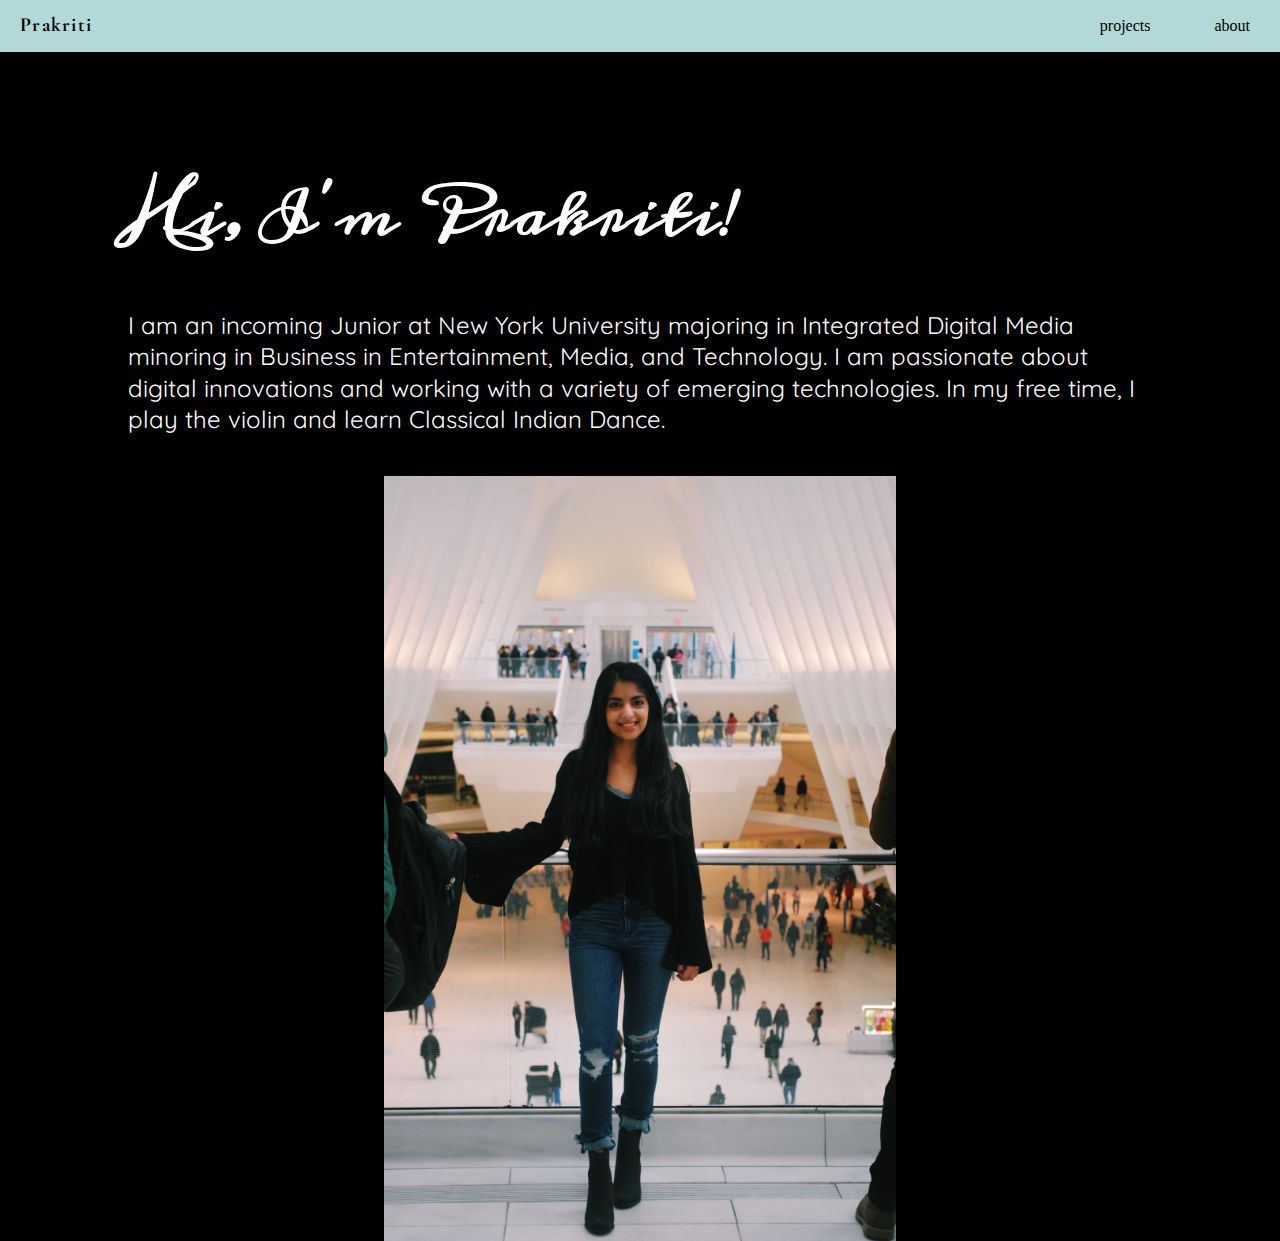
<file: aboutme.html>
!DOCTYPE html> 
<html> 

<head> 
    <meta charset="UTF-8">
        <meta name="viewport" content="width=device-width, initial-scale=1.0">
        
        <meta http-equiv="X-UA-Compatible" content="ie=edge">
        
    <title> Prakriti Joshi</title>
    <link rel="stylesheet" type="text/css" href="aboutstyle.css">
    
  </head>


      <link href="https://fonts.googleapis.com/css?family=Cormorant+SC:700|Quicksand|Roboto|Satisfy|Vidaloka" rel="stylesheet">
      <link href="https://fonts.googleapis.com/css?family=Dancing+Script" rel="stylesheet">
      <link href="https://fonts.googleapis.com/css?family=Meddon" rel="stylesheet">
      <link href="https://fonts.googleapis.com/css?family=Cormorant+Garamond" rel="stylesheet">


      <body>
            <header class="clearfix">
                  <nav>
                  <h2><a href="index.html">Prakriti</a></h2>
                        <ul>
                              <li><a href="projects.html">projects</a></li>
                              <li><a href="aboutme.html">about</a></li>
                              
                        </ul>
                  </nav>
            </header>

           
     <h3>Hi, I'm Prakriti!</h3>

      <p> I am an incoming Junior at New York University majoring in Integrated Digital Media minoring in Business in Entertainment, Media, and Technology. 
      I am passionate about digital innovations and working with a variety of emerging technologies. 
      In my free time, I play the violin and learn Classical Indian Dance. 
     </p>

 <img src="priti3.JPG">

 


</body>


</html>
</file>
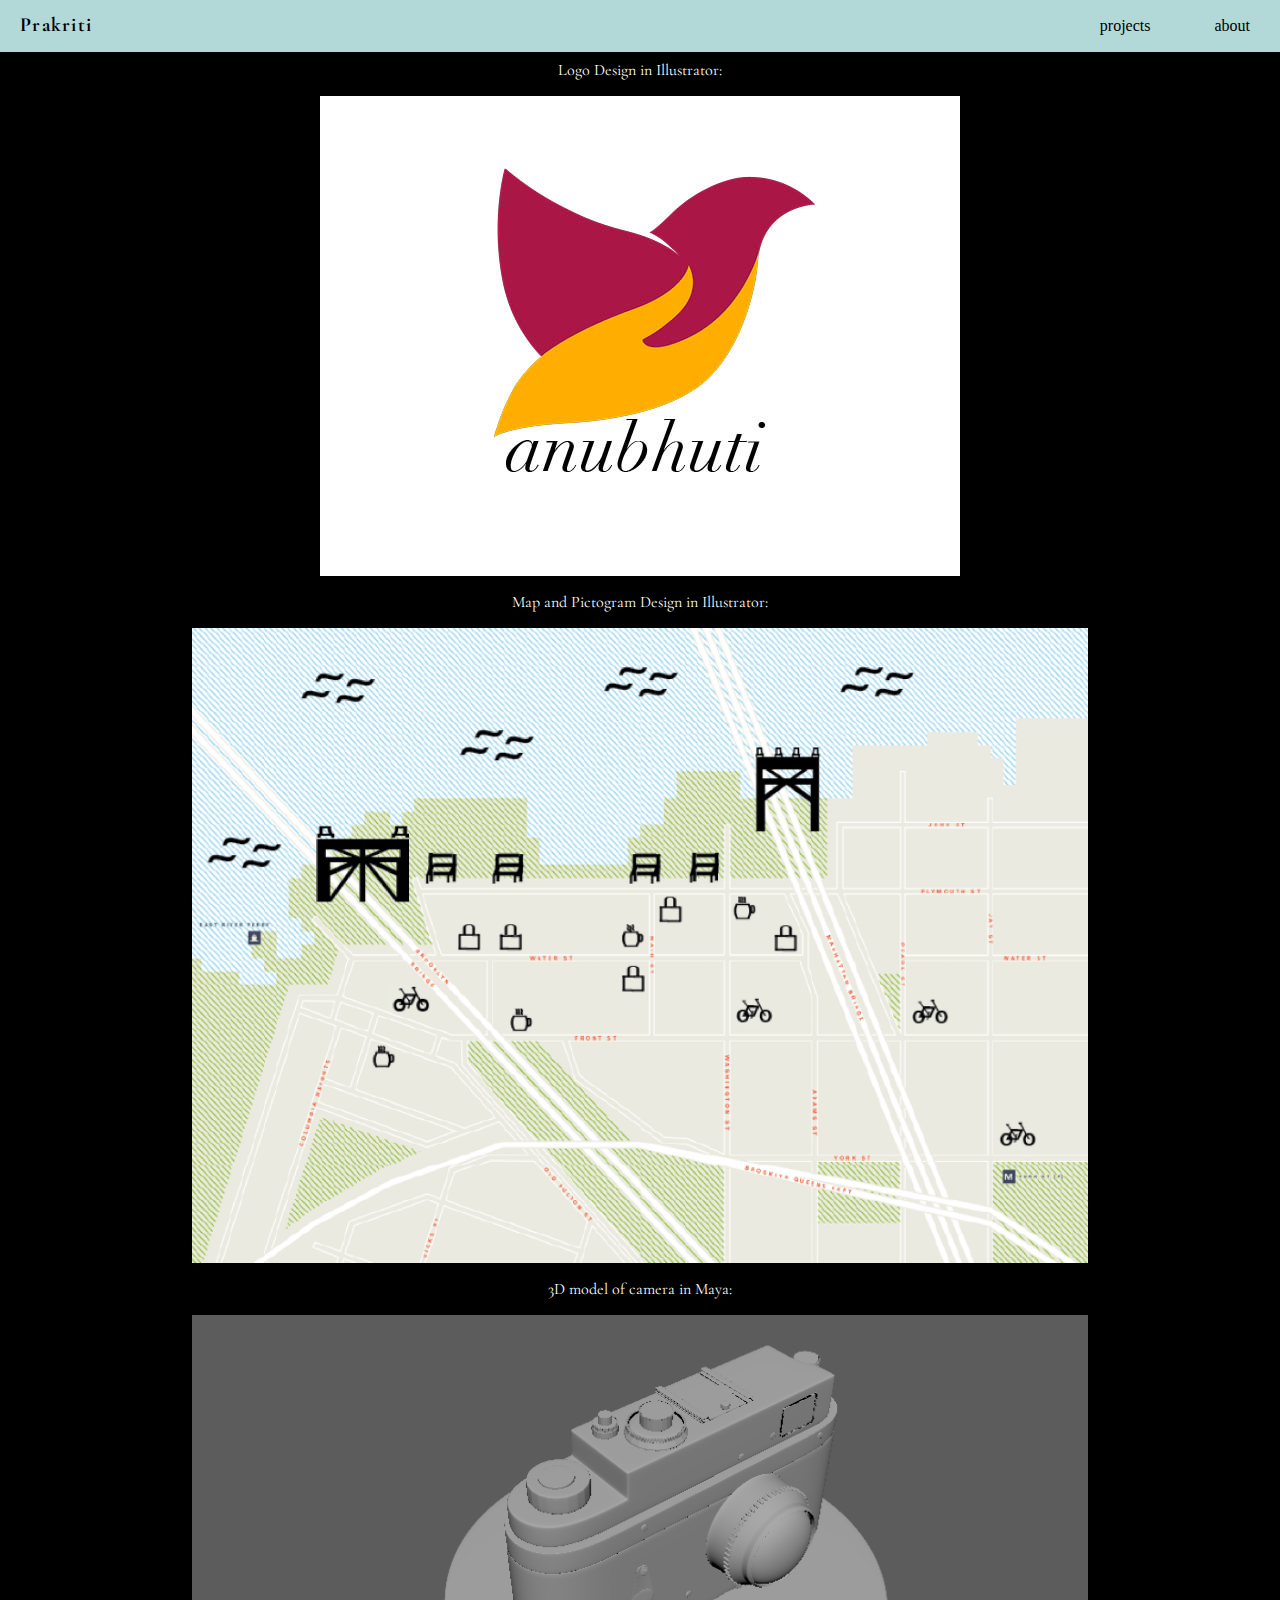
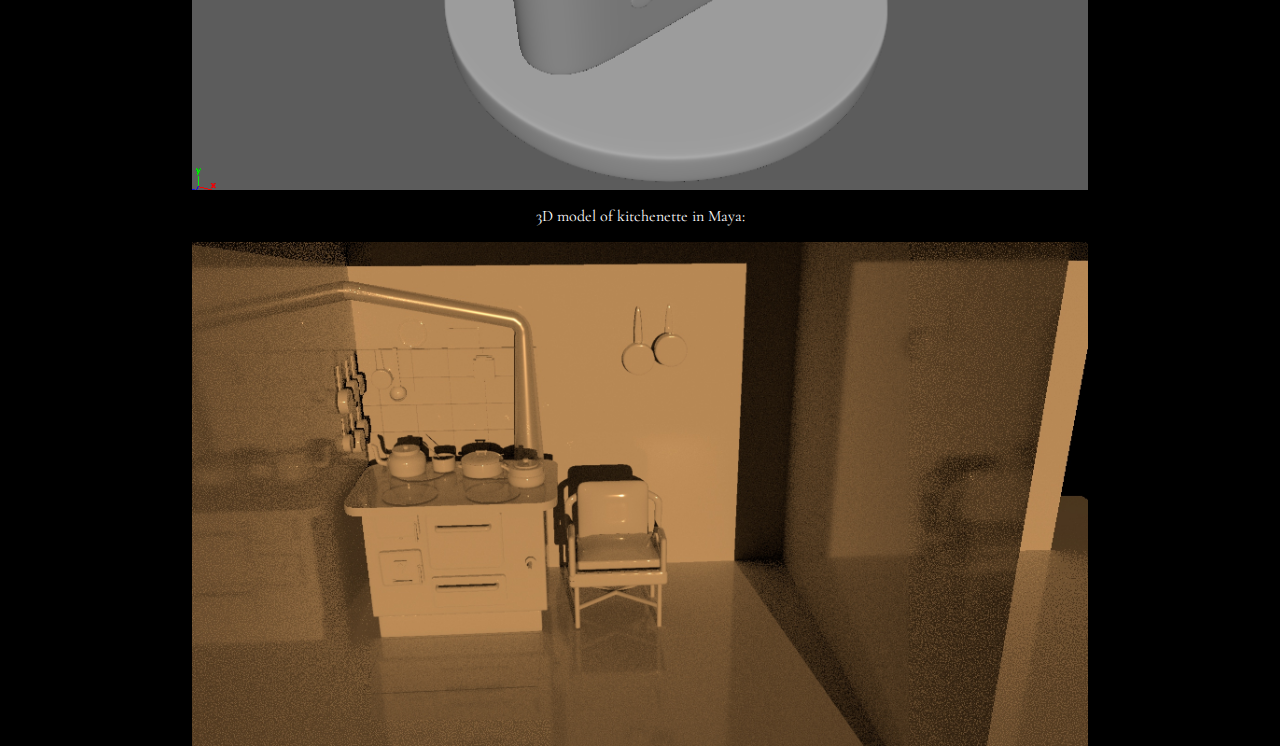
<file: other.html>
<!DOCTYPE html> 
<html> 

<head> 
 		<meta charset="UTF-8">
      	<meta name="viewport" content="width=device-width, initial-scale=1.0">
      	
      	<meta http-equiv="X-UA-Compatible" content="ie=edge">
      	
 		<title> Prakriti Joshi</title>
 		<link rel="stylesheet" type="text/css" href="otherstyle.css">
 		
 	</head>


      <link href="https://fonts.googleapis.com/css?family=Cormorant+SC:700|Quicksand|Roboto|Satisfy|Vidaloka" rel="stylesheet">
      <link href="https://fonts.googleapis.com/css?family=Dancing+Script" rel="stylesheet">
      <link href="https://fonts.googleapis.com/css?family=Meddon" rel="stylesheet">
      <link href="https://fonts.googleapis.com/css?family=Cormorant+Garamond" rel="stylesheet">


      <body>
            <header class="clearfix">
                  <nav>
                  <h2><a href="index.html">Prakriti</a></h2>
                        <ul>
                              <li><a href="projects.html">projects</a></li>
                              <li><a href="aboutme.html">about</a></li>
                              
                        </ul>
                  </nav>
            </header>
            <p>Logo Design in Illustrator: </p>
            <img src="logo1.jpg">
            <p>Map and Pictogram Design in Illustrator: </p>
            <img src="finalmap.png" >
            <p>3D model of camera in Maya: </p>
            <img src="camera1.png" >
            <p>3D model of kitchenette in Maya:</p>
            <img src="kitchen.jpeg" >
            <p></p>



      </body>
      </html>
</file>
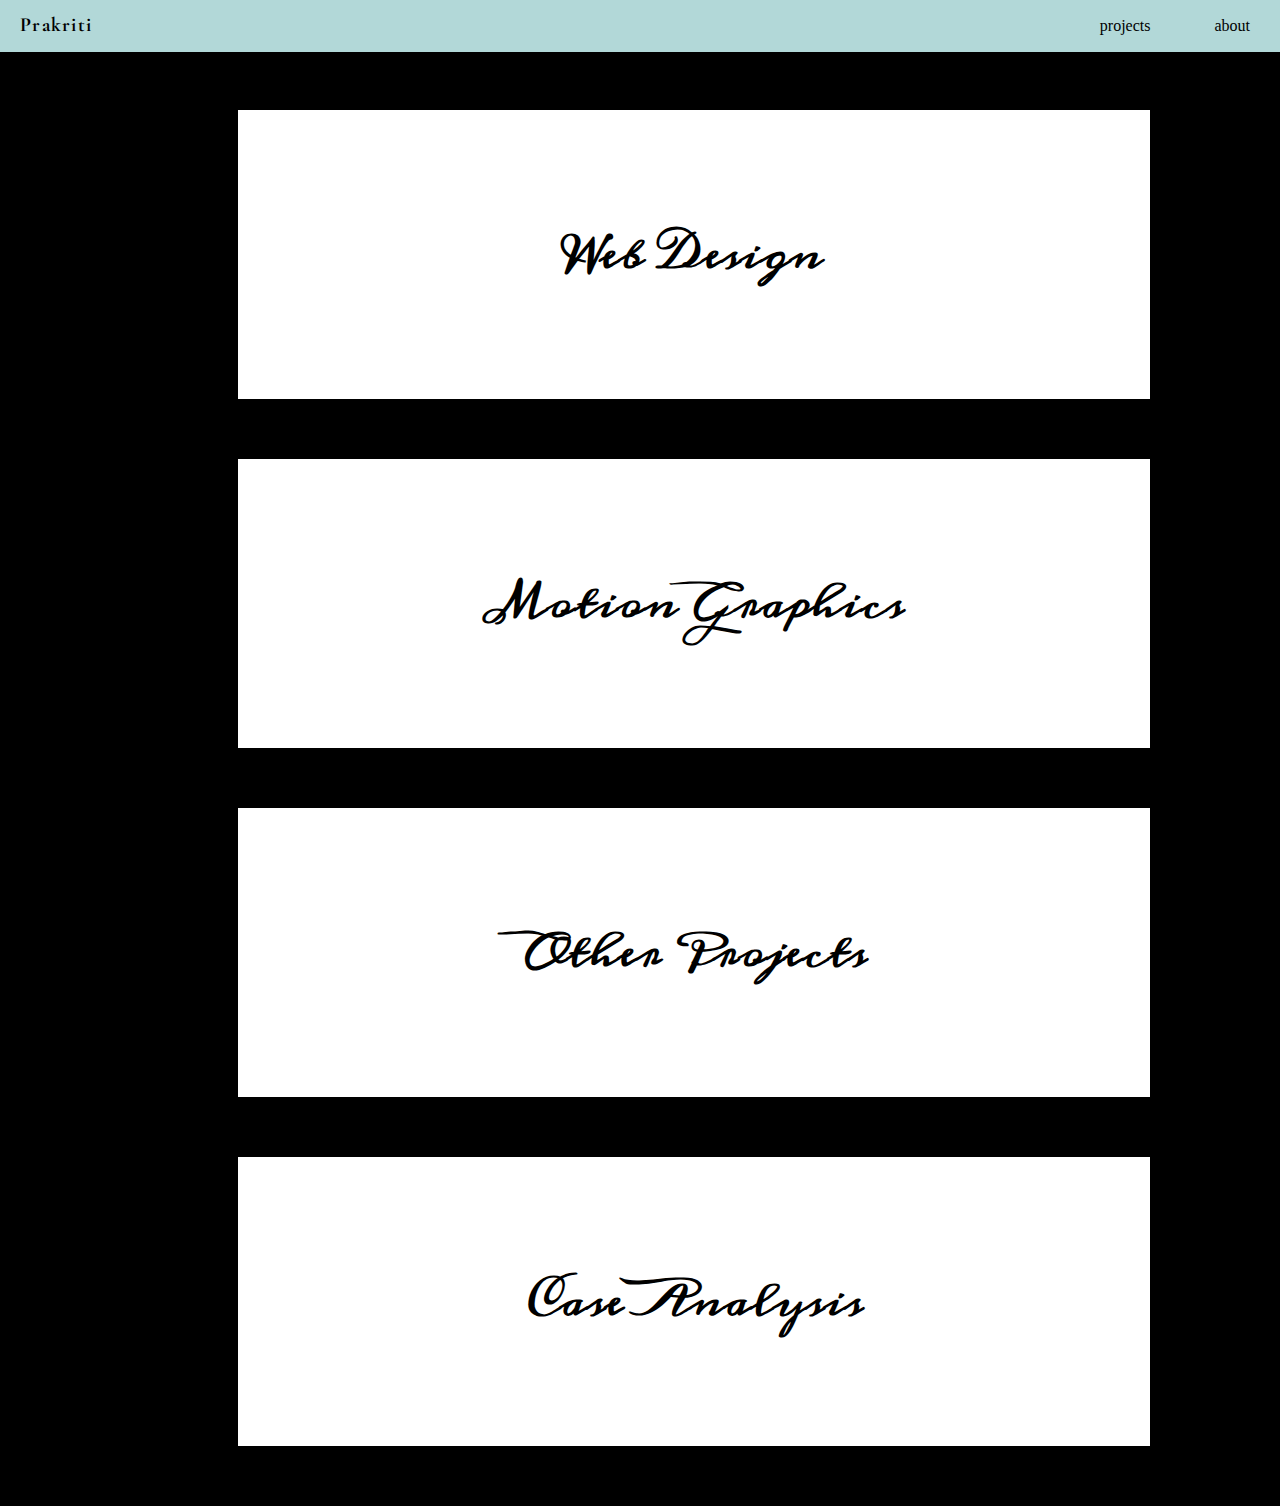
<file: projects.html>
<!DOCTYPE html>

<html>
      
      <head> 
            <meta charset="UTF-8">
            <meta name="viewport" content="width=device-width, initial-scale=1.0">
            
            <meta http-equiv="X-UA-Compatible" content="ie=edge">
            
            <title> Prakriti Joshi</title>
            <link rel="stylesheet" type="text/css" href="projects.css">
            
      </head>

      
      
      <link href="https://fonts.googleapis.com/css?family=Cormorant+SC:700|Quicksand|Roboto|Satisfy|Vidaloka" rel="stylesheet">
      <link href="https://fonts.googleapis.com/css?family=Dancing+Script" rel="stylesheet">
      <link href="https://fonts.googleapis.com/css?family=Meddon" rel="stylesheet">
      <link href="https://fonts.googleapis.com/css?family=Cormorant+Garamond" rel="stylesheet">


      <body>
            <header class="clearfix">
                  <nav>
                  <h2><a href="index.html">Prakriti</a></h2>
                        <ul>
                              <li><a href="projects.html">projects</a></li>
                              <li><a href="aboutme.html">about</a></li>
                              
                        </ul>
                  </nav>
            </header>

<body>
  <div class="main">
<div class="row">


<div class="column">
    <div class="content">
      <h3><a href = "web.html"> Web Design</a></h3>
    </div>
  </div>

  <div class="column">
    <div class="content">
      <h3><a href = "motion.html"> Motion Graphics</a></h3>
    </div>
  </div>

  <div class="column">
    <div class="content">
      <h3><a href = "other.html"> Other Projects</a></h3>
    </div>
  </div>

  <div class="column">
    <div class="content">
      <h3><a href = "case.pdf"> Case Analysis</a></h3>
    </div>
  </div>


   
</div>
</div>

     
  </body>
</html>
</file>
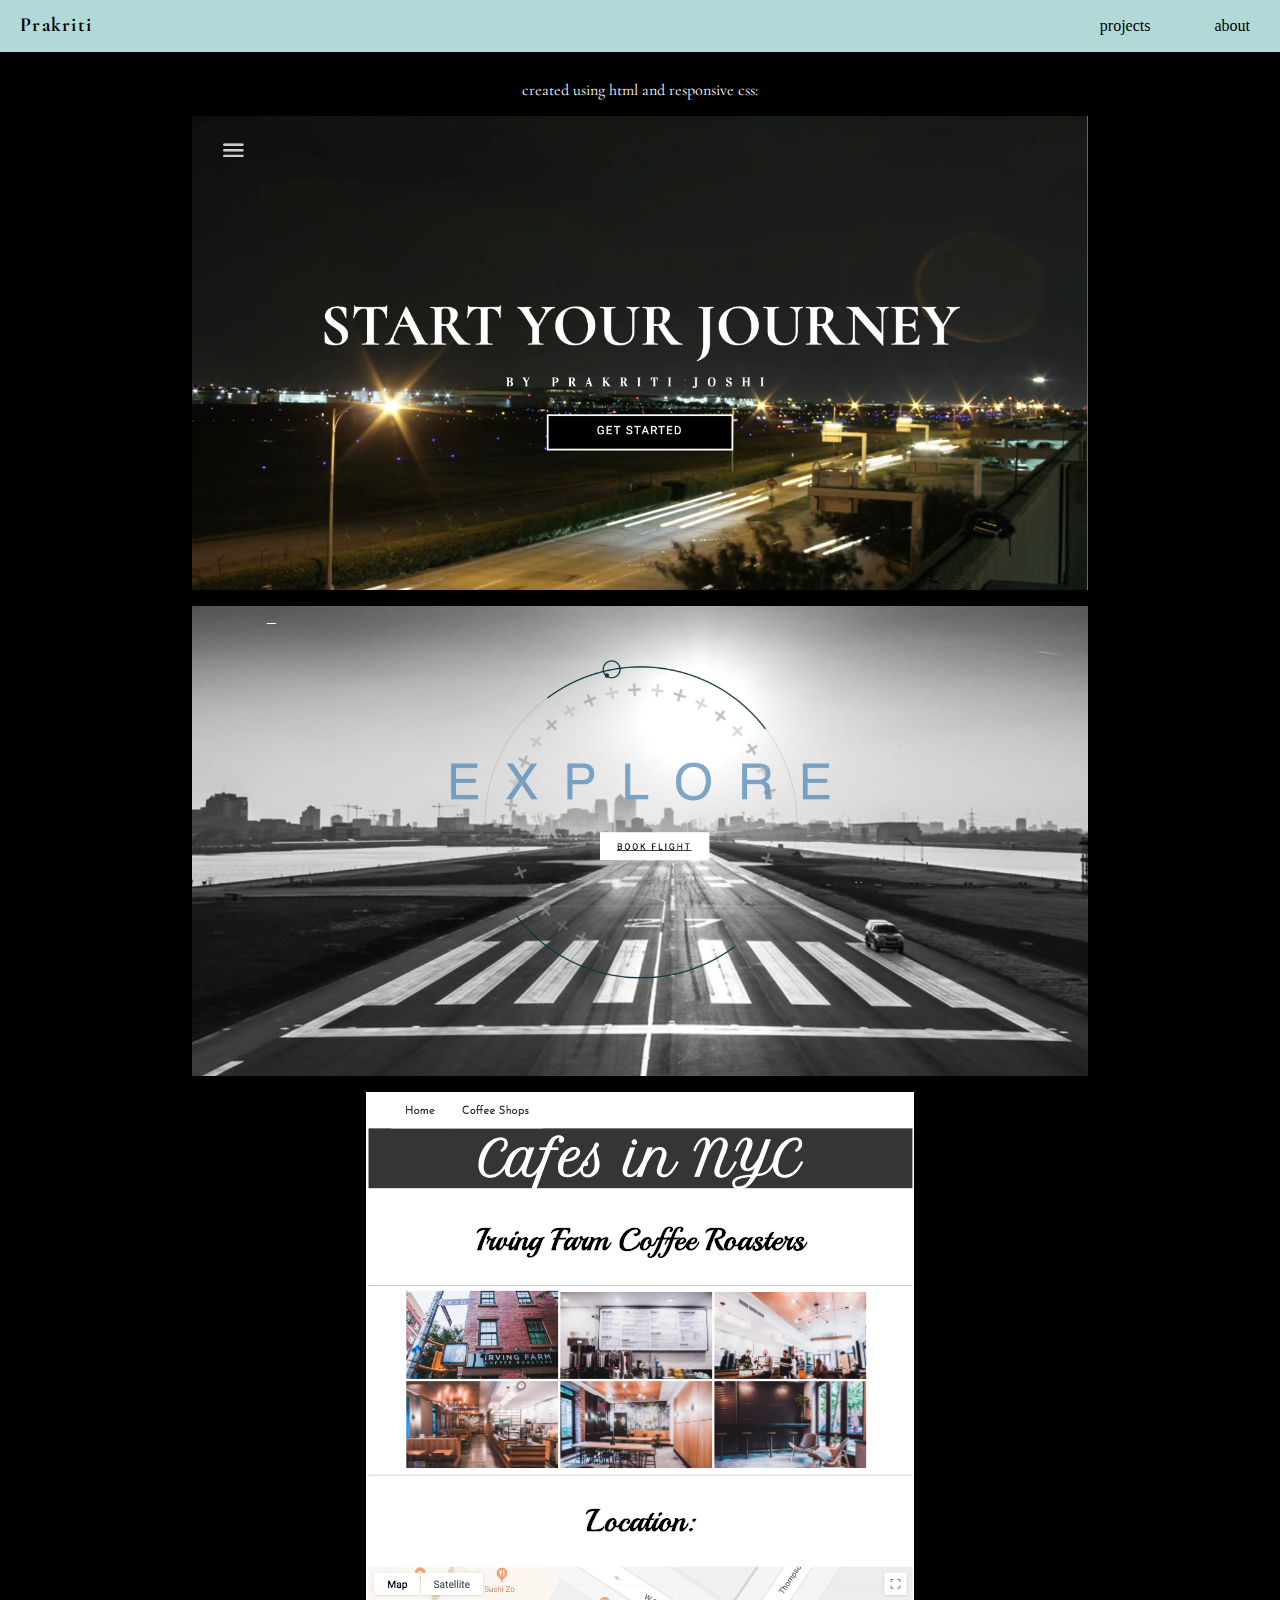
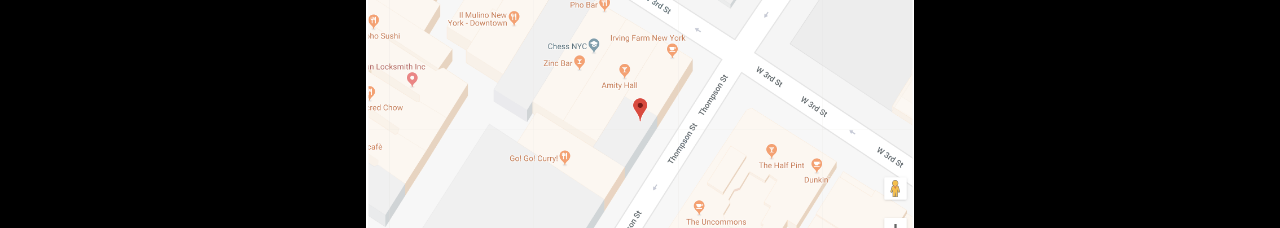
<file: web.html>
<!DOCTYPE html> 
<html> 

<head> 
    <meta charset="UTF-8">
        <meta name="viewport" content="width=device-width, initial-scale=1.0">
        
        <meta http-equiv="X-UA-Compatible" content="ie=edge">
        
    <title> Prakriti Joshi</title>
    <link rel="stylesheet" type="text/css" href="webstyle.css">
    
  </head>


      <link href="https://fonts.googleapis.com/css?family=Cormorant+SC:700|Quicksand|Roboto|Satisfy|Vidaloka" rel="stylesheet">
      <link href="https://fonts.googleapis.com/css?family=Dancing+Script" rel="stylesheet">
      <link href="https://fonts.googleapis.com/css?family=Meddon" rel="stylesheet">
      <link href="https://fonts.googleapis.com/css?family=Cormorant+Garamond" rel="stylesheet">


      <body>
            <header class="clearfix">
                  <nav>
                  <h2><a href="index.html">Prakriti</a></h2>
                        <ul>
                              <li><a href="projects.html">projects</a></li>
                              <li><a href="aboutme.html">about</a></li>
                              
                        </ul>
                  </nav>
            </header>

             <p>created using html and responsive css: </p>
            <img src="web1.png">
            <p></p>
            <img src="web2.png">  
            <p></p>

            <img src="cafe.png">
            <p> </p>
      </body>
      </html>
</file>
<file: aboutstyle.css>
a { text-decoration: none; color:black } /* Globally */

/* Each state */

a:visited { text-decoration: none; color:black; }
a:hover { text-decoration: none; color:black; }
a:focus { text-decoration: none; color:black; }
a:hover, a:active { text-decoration: none; color:black }

/*.clearfix::after {
        display: block;
        clear: both;
        height: 0;
        font-size: 0;
        content: '';
        visibilty: hidden;
      }
      */
header {
        width: 100%;
        background-color: #b2d8d8;
        line-height:10px;
        text-align: center;
        position: fixed; /* Set the navbar to fixed position */
        top: 0; /* Position the navbar at the top of the page */
      }
      nav h2 {
        max-width: 20%;
        float: left;
        font-size: 20px;
        margin: 20px;
        color: black;
        font-family: 'Cormorant Garamond', serif;
        letter-spacing: 1.3px;

      }
      nav ul {
        max-width: 80%;
        display: block;
        float: right;
        list-style-type: none;
      }
      nav ul li {
        display: inline-block;
      }
      nav ul li a {
        display: block;
        text-align: center;
        padding: 5px 30px;
        text-decoration: none;
        color: black;
      }
      nav ul li a:hover {
        color: white;
      }


h3 {
     float: center;
      color: white;
      font-family: 'Meddon', cursive;
      /*font-size:70px;*/
      /*font-size: 70px;*/
       font-size: calc(60px + (26 - 14) * ((00vw - 300px) / (1600 - 300)));
  line-height: calc(1.3em + (1.5 - 1.2) * ((100vw - 300px)/(1600 - 300)));

   text-align: left;

  margin-left: 10%;
  margin-right: 10%;
  margin-top: 100px;


  

}



button {
      position: relative;
      font-family: 'Roboto', sans-serif;
      letter-spacing: 5px;
      text-align: center;
      color: white;
      display: block;
    max-width: 300px;
    margin: auto;
      top: -20%;

        background: black;
        padding:20px 30px;
        font-size: 2vh;

        text-transform: uppercase;
        font-family: 'Roboto', sans-serif;
        text-decoration-color: none;
        letter-spacing: 1.3px;
}

button:hover {
      background: #b2d8d8;
}

body{
    background-color: black;

      margin:0;
      margin-top: 60px;
      padding: 0;
      height: 100vh;


}

      /* Any screen over 1024px wide will have the defaults applied*/
      body {
        background-color: black;
      }
      .container {
        width: 1024px;
        margin: 0 auto;

        font-size: 0;


      }

    

      p {
float: center;
        color: white;
        font-family: 'Quicksand', sans-serif;
  /*font-size:70px;*/
  /*font-size: 70px;*/
   font-size: calc(15px + (26 - 14) * ((100vw - 300px) / (1600 - 300)));
  line-height: calc(1.3em + (1.5 - 1.2) * ((100vw - 300px)/(1600 - 300)));
  text-align: left;

  padding-left: 10%;
  padding-right:10%;
      }

      img {

        display: block;
    margin: 0 auto;
max-width:40%;
  height: auto;
  margin-top: 40px;
   
  


      }
</file>
<file: otherstyle.css>
a { text-decoration: none; color:black } /* Globally */

/* Each state */

a:visited { text-decoration: none; color:black; }
a:hover { text-decoration: none; color:black; }
a:focus { text-decoration: none; color:black; }
a:hover, a:active { text-decoration: none; color:black }

/*.clearfix::after {
        display: block;
        clear: both;
        height: 0;
        font-size: 0;
        content: '';
        visibilty: hidden;
      }
      */
header {
        width: 100%;
        background-color: #b2d8d8;
        line-height:10px;
        text-align: center;
        position: fixed; /* Set the navbar to fixed position */
        top: 0; /* Position the navbar at the top of the page */
      }
      nav h2 {
        max-width: 20%;
        float: left;
        font-size: 20px;
        margin: 20px;
        color: black;
        font-family: 'Cormorant Garamond', serif;
        letter-spacing: 1.3px;

      }
      nav ul {
        max-width: 80%;
        display: block;
        float: right;
        list-style-type: none;
      }
      nav ul li {
        display: inline-block;
      }
      nav ul li a {
        display: block;
        text-align: center;
        padding: 5px 30px;
        text-decoration: none;
        color: black;
      }
      nav ul li a:hover {
        color: white;
      }


h1 {
      position: absolute;
      top: 0;
      bottom: 0;
      left: 0;
      right: 0;
      padding: 0;
      margin-top: 15%;
      color: white;
      font-family: 'Meddon', cursive;
      /*font-size:70px;*/
      /*font-size: 70px;*/
       font-size: calc(60px + (26 - 14) * ((00vw - 300px) / (1600 - 300)));
  line-height: calc(1.3em + (1.5 - 1.2) * ((100vw - 300px)/(1600 - 300)));
      text-align: center;

}



button {
      position: relative;
      font-family: 'Roboto', sans-serif;
      letter-spacing: 5px;
      text-align: center;
      color: white;
      display: block;
    max-width: 300px;
    margin: auto;
      top: -20%;

        background: black;
        padding:20px 30px;
        font-size: 2vh;

        text-transform: uppercase;
        font-family: 'Roboto', sans-serif;
        text-decoration-color: none;
        letter-spacing: 1.3px;
}

button:hover {
      background: #b2d8d8;
}

body{
    background-color: black;

      margin:0;
      margin-top: 60px;
      padding: 0;
      height: 100vh;


}

      /* Any screen over 1024px wide will have the defaults applied*/
      body {
        background-color: black;
      }
      .container {
        width: 1024px;
        margin: 0 auto;

        font-size: 0;


      }

      img {
  margin-bottom: 200px;
  max-width:70%;
  height: auto;

  display: block;
    margin: 0 auto;
      }

      p{
    color: white;
    font-family: 'Cormorant Garamond', serif;
    text-align: center;
  }
</file>
<file: projects.css>
a { text-decoration: none; color:black } /* Globally */

/* Each state */

a:visited { text-decoration: none; color:black; }
a:hover { text-decoration: none; color:black; }
a:focus { text-decoration: none; color:black; }
a:hover, a:active { text-decoration: none; color:black }

/*.clearfix::after {
        display: block;
        clear: both;
        height: 0;
        font-size: 0;
        content: '';
        visibilty: hidden;
      }
      */
header {
        width: 100%;
        background-color: #b2d8d8;
        line-height:10px;
        text-align: center;
        position: fixed; /* Set the navbar to fixed position */
        top: 0; /* Position the navbar at the top of the page */
      }
      nav h2 {
        max-width: 20%;
        float: left;
        font-size: 20px;
        margin: 20px;
        color: black;
        font-family: 'Cormorant Garamond', serif;
        letter-spacing: 1.3px;

      }
      nav ul {
        max-width: 80%;
        display: block;
        float: right;
        list-style-type: none;
      }
      nav ul li {
        display: inline-block;
      }
      nav ul li a {
        display: block;
        text-align: center;
        padding: 5px 30px;
        text-decoration: none;
        color: black;
      }
      nav ul li a:hover {
        color: white;
      }


h1 {
      position: absolute;
      top: 0;
      bottom: 0;
      left: 0;
      right: 0;
      padding: 0;
      margin-top: 15%;
      color: white;
      font-family: 'Meddon', cursive;
      /*font-size:70px;*/
      /*font-size: 70px;*/
       font-size: calc(60px + (26 - 14) * ((00vw - 300px) / (1600 - 300)));
  line-height: calc(1.3em + (1.5 - 1.2) * ((100vw - 300px)/(1600 - 300)));
      text-align: center;

}



button {
      position: relative;
      font-family: 'Roboto', sans-serif;
      letter-spacing: 5px;
      text-align: center;
      color: white;
      display: block;
    max-width: 300px;
    margin: auto;
      top: -20%;

        background: black;
        padding:20px 30px;
        font-size: 2vh;

        text-transform: uppercase;
        font-family: 'Roboto', sans-serif;
        text-decoration-color: none;
        letter-spacing: 1.3px;
}

button:hover {
      background: #b2d8d8;
}

body{
      margin:0;
      padding: 0;
      height: 100vh;


}


      /* Any screen over 1024px wide will have the defaults applied*/
      body {
        background-color: black;
      }
      .container {
        width: 1024px;
        margin: 0 auto;

        font-size: 0;
      }
      

     

    

.text:hover {
  opacity: 1;
}

.text {
  color: black;
  font-size: 20px;
  position: relative;
  top: 50%;
  left: 0%;
  -webkit-transform: translate(-50%, -50%);
  -ms-transform: translate(-50%, -50%);
  transform: translate(-50%, -50%);
  text-align: right;
  
}
     
      /* Tablet sizes */
      /*
      @media only screen and (min-width: 768px) and (max-width: 1024px) {
        body {
          background-color: black;
        }
        .container {
          width: 100%;
        }
        .thumb {
          width: 20%;
          margin: 30%;
          float: left;
          margin-top: 120px;
        }
      }
      /* take a look at this media query, this targets device width and height */
      /*
      @media only screen and (min-device-width: 768px) and (max-device-width: 1024px) {
        body {
           background-color: black;
         }
      }
      /* smallers screens and mobile phones */
      /*
      @media only screen and (max-width: 767px) {
        body {
          background-color: black;
        }
        .container {
          width: 100%
        }
        .thumb {
          width: 40%;
          margin: 5.1%;
          float: center;
          margin-top: 120px;
        }
        
      }
      */
* {
  box-sizing: border-box;
}



/* Center website */
.main {

  max-width: 1000px;
  margin-top: 50px;

}

h1 {
  font-size: 50px;
  word-break: break-all;
}

.row {
  margin: 8px -16px;
}

/* Add padding BETWEEN each column */
.row,
.row > .column {
  padding: 30px;
}

/* Create four equal columns that floats next to each other */
.column {
  margin-left: 20%;
  width: 100%;



}

/* Clear floats after rows */ 
.row:after {
  content: "";
  display: table;
  clear: both;
}

/* Content */
.content {
  background-color: white;
  padding: 80px;
}

/* Responsive layout - makes a two column-layout instead of four columns */

@media only screen and (min-width: 768px) and (max-width: 1024px) {
        .column {
          float: left
       width: 80%;
       margin-left: 25%
  }

      } 

@media screen and (max-width: 900px) {
  .column {
    width: 50%;
    margin-left: 25%
  }
}

/* Responsive layout - makes the two columns stack on top of each other instead of next to each other */
@media screen and (max-width: 600px) {
  .column {
    width: 100%;
    margin-left: 0%
  }
}

h3{ 
float: center;
text-align: center;
font-size: 40px;
font-family: 'Meddon', cursive;
   font-size: calc(30px + (26 - 14) * ((100vw - 300px) / (1600 - 300)));
  line-height: calc(1.3em + (1.5 - 1.2) * ((100vw - 300px)/(1600 - 300)));
 }

.content:hover {
  background-color: #b2d8d8;
}
</file>
<file: webstyle.css>
a { text-decoration: none; color:black } /* Globally */

/* Each state */

a:visited { text-decoration: none; color:black; }
a:hover { text-decoration: none; color:black; }
a:focus { text-decoration: none; color:black; }
a:hover, a:active { text-decoration: none; color:black }

/*.clearfix::after {
        display: block;
        clear: both;
        height: 0;
        font-size: 0;
        content: '';
        visibilty: hidden;
      }
      */
header {
        width: 100%;
        background-color: #b2d8d8;
        line-height:10px;
        text-align: center;
        position: fixed; /* Set the navbar to fixed position */
        top: 0; /* Position the navbar at the top of the page */
      }
      nav h2 {
        max-width: 20%;
        float: left;
        font-size: 20px;
        margin: 20px;
        color: black;
        font-family: 'Cormorant Garamond', serif;
        letter-spacing: 1.3px;

      }
      nav ul {
        max-width: 80%;
        display: block;
        float: right;
        list-style-type: none;
      }
      nav ul li {
        display: inline-block;
      }
      nav ul li a {
        display: block;
        text-align: center;
        padding: 5px 30px;
        text-decoration: none;
        color: black;
      }
      nav ul li a:hover {
        color: white;
      }


h1 {
      position: absolute;
      top: 0;
      bottom: 0;
      left: 0;
      right: 0;
      padding: 0;
      margin-top: 15%;
      color: white;
      font-family: 'Meddon', cursive;
      /*font-size:70px;*/
      /*font-size: 70px;*/
       font-size: calc(60px + (26 - 14) * ((00vw - 300px) / (1600 - 300)));
  line-height: calc(1.3em + (1.5 - 1.2) * ((100vw - 300px)/(1600 - 300)));
      text-align: center;

}



button {
      position: relative;
      font-family: 'Roboto', sans-serif;
      letter-spacing: 5px;
      text-align: center;
      color: white;
      display: block;
    max-width: 300px;
    margin: auto;
      top: -20%;

        background: black;
        padding:20px 30px;
        font-size: 2vh;

        text-transform: uppercase;
        font-family: 'Roboto', sans-serif;
        text-decoration-color: none;
        letter-spacing: 1.3px;
}

button:hover {
      background: #b2d8d8;
}

body{
    background-color: black;

      margin:0;
      margin-top: 80px;
      padding: 0;
      height: 100vh;


}

      /* Any screen over 1024px wide will have the defaults applied*/
      body {
        background-color: black;
      }
      .container {
        width: 1024px;
        margin: 0 auto;

        font-size: 0;


      }

      img {
  margin-bottom: 200px;
  max-width:70%;
  height: auto;

  display: block;
    margin: 0 auto;

  }

   p{
    color: white;
    font-family: 'Cormorant Garamond', serif;
    text-align: center;
  }
</file>
